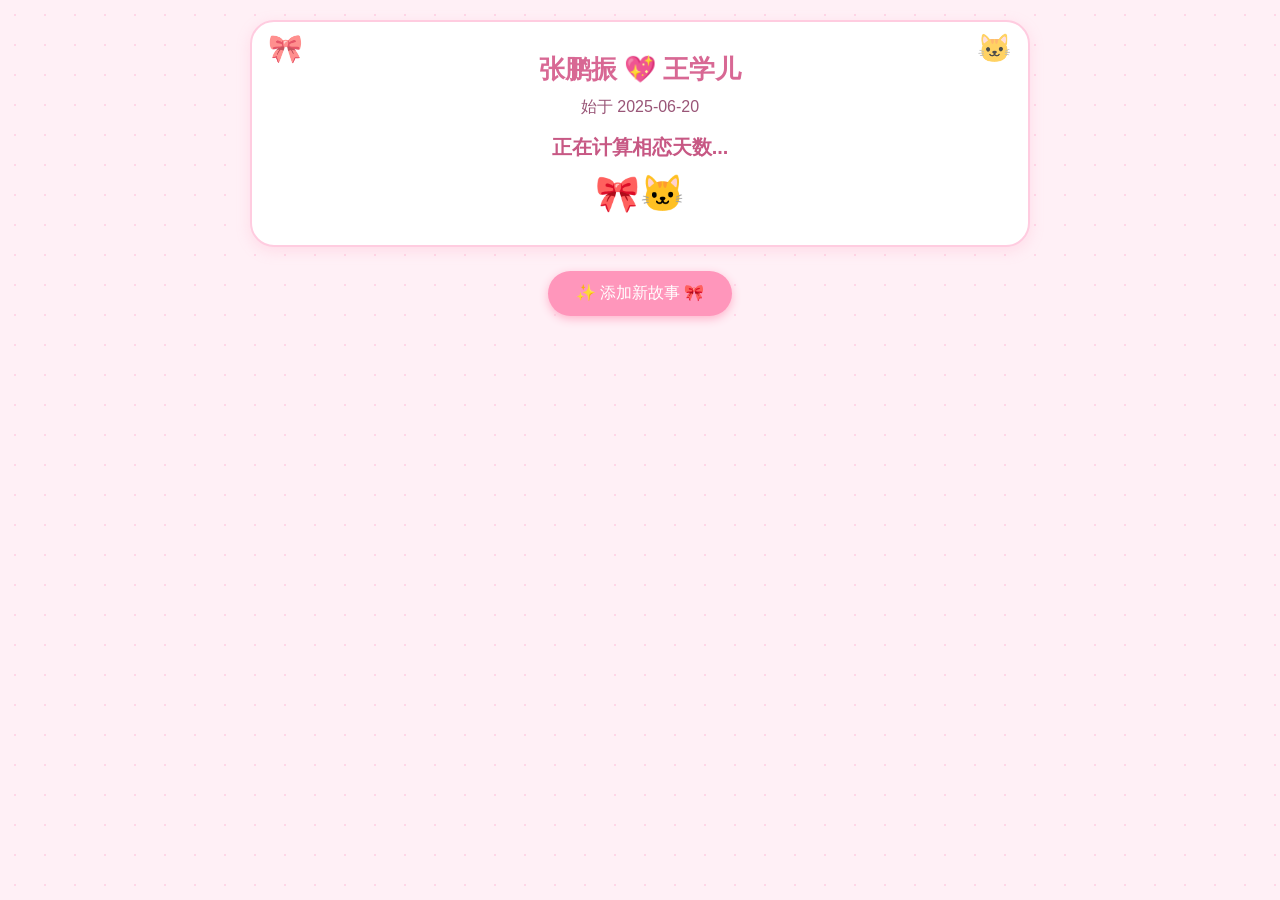
<file: index.html>
<!DOCTYPE html>
<html lang="zh-CN">
<head>
<meta charset="UTF-8" />
<meta name="viewport" content="width=device-width, initial-scale=1.0" />
<title>张鹏振 & 王学儿 · 我们的故事</title>
<meta name="description" content="把我们的日子，一页一页收起来。" />
<link rel="stylesheet" href="assets/styles.css">
</head>
<body>
<div class="container">
  <div class="header-card">
    <h1 class="title">张鹏振 💖 王学儿</h1>
    <p class="desc">始于 2025-06-20</p>
    <p class="count-day" id="dayCount">正在计算相恋天数...</p>
    <div style="margin-top:12px;font-size:36px;">🎀🐱</div>
  </div>

  <div class="add-btn-wrap">
    <button id="addStoryBtn">✨ 添加新故事 🎀</button>
  </div>

  <div id="storyList"></div>
</div>

<!-- 编辑弹窗 -->
<div class="modal-wrap" id="modal">
  <div class="modal">
    <h3>🐱 写下属于我们的小故事</h3>
    <input type="text" id="storyTitle" placeholder="故事标题">
    <textarea id="storyContent" placeholder="在这里记录内容，留给以后慢慢看"></textarea>
    <input type="hidden" id="editId">
    <div class="modal-buttons">
      <button id="closeModal">取消</button>
      <button id="saveStory">保存 🎀</button>
    </div>
  </div>
</div>

<script src="assets/main.js"></script>
</body>
</html>
</file>
<file: assets/styles.css>
* {
  margin: 0;
  padding: 0;
  box-sizing: border-box;
}
body {
  font-family: "Microsoft YaHei", sans-serif;
  background-color: #fff0f6;
  background-image: radial-gradient(#ffd6e7 6%, transparent 6%);
  background-size: 30px 30px;
  min-height: 100vh;
  padding: 20px 12px;
}
.container {
  max-width: 780px;
  margin: 0 auto;
}
.header-card {
  background: #ffffff;
  border-radius: 24px;
  padding: 30px 24px;
  text-align: center;
  box-shadow: 0 4px 14px rgba(255,160,190,0.25);
  border: 2px solid #ffcce0;
  position: relative;
  overflow: hidden;
}
.header-card::before {
  content: "🎀";
  position: absolute;
  top: 10px;
  left: 16px;
  font-size: 28px;
  opacity: 0.7;
}
.header-card::after {
  content: "🐱";
  position: absolute;
  top: 10px;
  right: 16px;
  font-size: 28px;
  opacity: 0.7;
}
.title {
  font-size: 26px;
  color: #d86894;
  margin-bottom: 10px;
  font-weight: bold;
}
.desc {
  color: #995577;
  margin-bottom: 16px;
}
.count-day {
  font-size: 20px;
  color: #c75884;
  font-weight: 600;
}
.add-btn-wrap {
  text-align: center;
  margin: 24px 0;
}
#addStoryBtn {
  background: #ff96bb;
  color: white;
  border: none;
  padding: 12px 28px;
  border-radius: 999px;
  font-size: 16px;
  cursor: pointer;
  box-shadow: 0 3px 10px #ffb3cb;
  transition: all 0.2s ease;
}
#addStoryBtn:hover {
  background: #ff78a8;
  transform: translateY(-2px);
}
.story-item {
  background: #fff;
  border-radius: 20px;
  padding: 22px;
  margin-bottom: 18px;
  border: 2px solid #ffdde8;
  box-shadow: 0 3px 10px rgba(255,170,196,0.18);
}
.story-date {
  color: #e07098;
  font-size: 14px;
  margin-bottom: 8px;
}
.story-title {
  font-size: 19px;
  font-weight: bold;
  margin-bottom: 10px;
  color: #b84e78;
}
.story-content {
  line-height: 1.75;
}
.story-ops {
  margin-top:14px;
  display:flex;
  gap:10px;
}
.story-ops button {
  padding:6px 12px;
  border-radius:12px;
  border:1px solid #ffb8d0;
  background:#fff4f8;
  color:#c2547e;
  cursor:pointer;
}
/* 弹窗样式 */
.modal-wrap {
  position: fixed;
  inset:0;
  background:rgba(0,0,0,0.4);
  display:flex;
  align-items:center;
  justify-content:center;
  padding:15px;
  z-index:999;
  display:none;
}
.modal {
  background:#fff;
  width:100%;
  max-width:600px;
  border-radius:24px;
  padding:26px;
  border:2px solid #ffc8dd;
}
.modal h3 {
  color:#d0608c;
  margin-bottom:16px;
  text-align:center;
}
.modal input, .modal textarea {
  width:100%;
  border:1px solid #ffc2d8;
  border-radius:14px;
  padding:12px;
  margin-bottom:12px;
  font-size:15px;
  background:#fffafc;
}
.modal textarea {
  min-height:180px;
  resize:vertical;
}
.modal-buttons {
  display:flex;
  gap:12px;
  justify-content:flex-end;
  margin-top:10px;
}
.modal-buttons button {
  padding:10px 20px;
  border-radius:14px;
  border:none;
  cursor:pointer;
}
#saveStory {
  background:#ff8fb3;
  color:white;
}
#closeModal {
  background:#f1f1f1;
  color:#666;
}
@media (max-width:600px){
  .title {
    font-size:22px;
  }
  .header-card {
    padding:22px 16px;
  }
}
</file>
